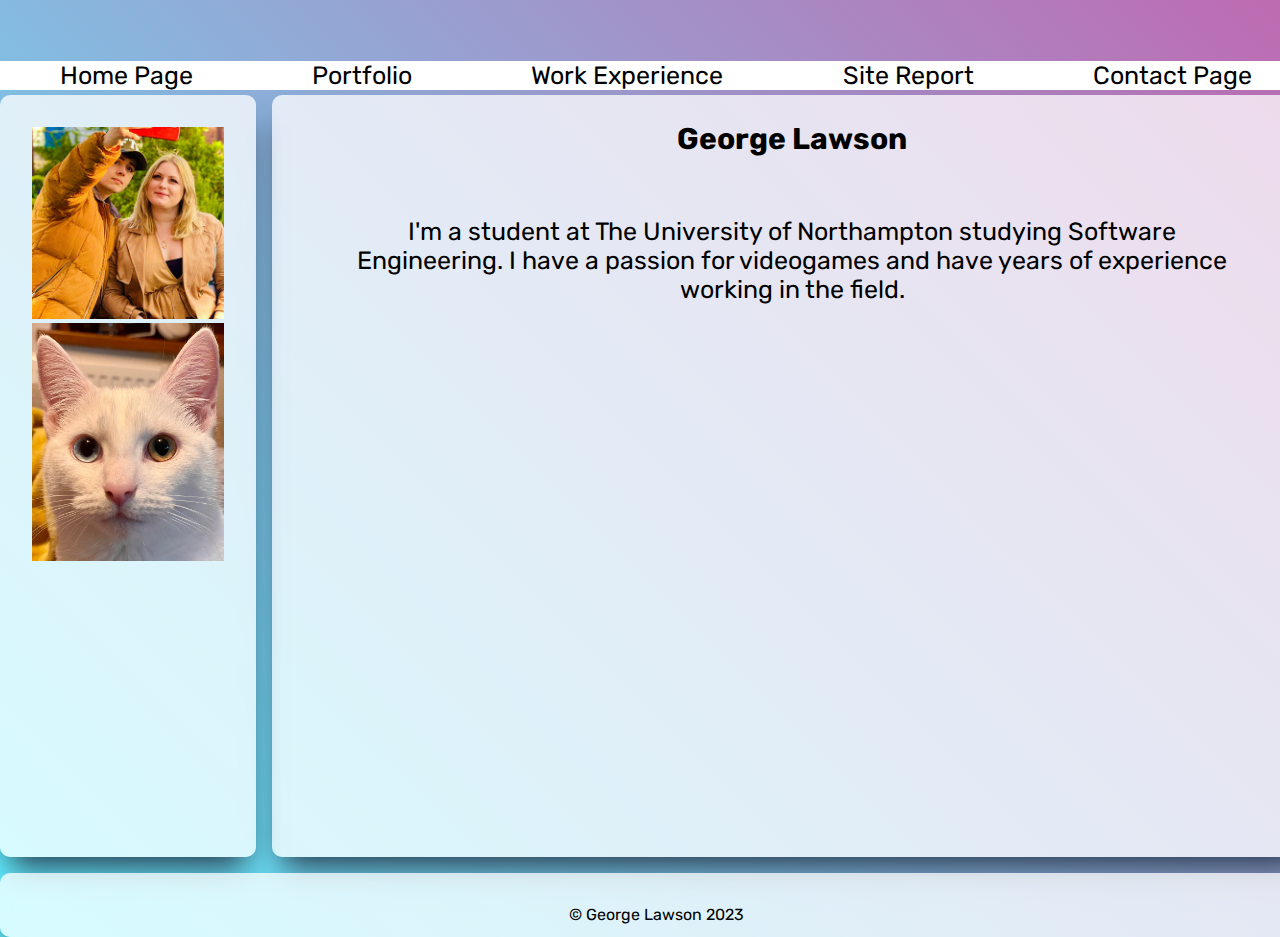
<file: index.html>
<!DOCTYPE html>
<html lang="en">

<!-- Style sheets referenced in the head -->
<head>
    <meta charset="UTF-8">
    <meta http-equiv="X-UA-Compatible" content="IE=edge">
    <meta name="viewport" content="width=device-width, initial-scale=1.0">
    <title>Home Page</title>
    <link rel="stylesheet" href="style.css">
    <link rel="stylesheet" href="style.css" media="screen">
    <link rel="stylesheet" href="mobile.css" media="screen and (max-width: 800px)">
    <link rel="stylesheet" href="desktop.css" media="screen and (min-width: 800px)">
</head>

<body id="clicked">

    <header>
<!-- Adding the navigation class to the home page (hamburger) -->
        <a class="on showNavFlip" href="#clicked"></a>
        <a class="off showNav" href="#"></a>

    </header>
<!-- navigation bar  -->
    <nav>
        <ul>
            <li class="menutitle">Home Page
                <ul>
                    <li><a href="index.html">Home</a></li>
                </ul>
            </li>
            <li class="menutitle">Portfolio
                <ul>
                    <li><a href="portfolio.html">My Work</a></li>
                </ul>
            </li>
            <li class="menutitle">Work Experience
                <ul>
                    <li><a href="workexperience.html">Quality Assurance</a></li>
                </ul>
            </li>
            <li class="menutitle">Site Report
                <ul>
                    <li><a href="sitereport.html">Report</a></li>
                </ul>
            </li>
            <li class="menutitle">Contact Page
                <ul>
                    <li><a href="contact.html">Contact Me</a></li>
                </ul>
            </li>
        </ul>
    </nav>

<!--     main body of the home page with text  -->
    <main>
        <h1>George Lawson</h1>
        <P>I'm a student at The University of Northampton studying Software Engineering. I have a passion for videogames
            and have years of experience working in the field.</P>
    </main>

<!--     Images set to aside on (referencing the grid)  -->
    <aside>
        <img class="imgresize" src="images/GeorgeLawson.jfif" alt="An image of George Lawson">
        <img class="imgresize" src="images/cat.jpg" alt="An image of Godric the cat">
    </aside>

<!-- footer shown at the bottom of the page -->
    <footer>
        &copy; George Lawson 2023
    </footer>

</body>

</html>
</file>
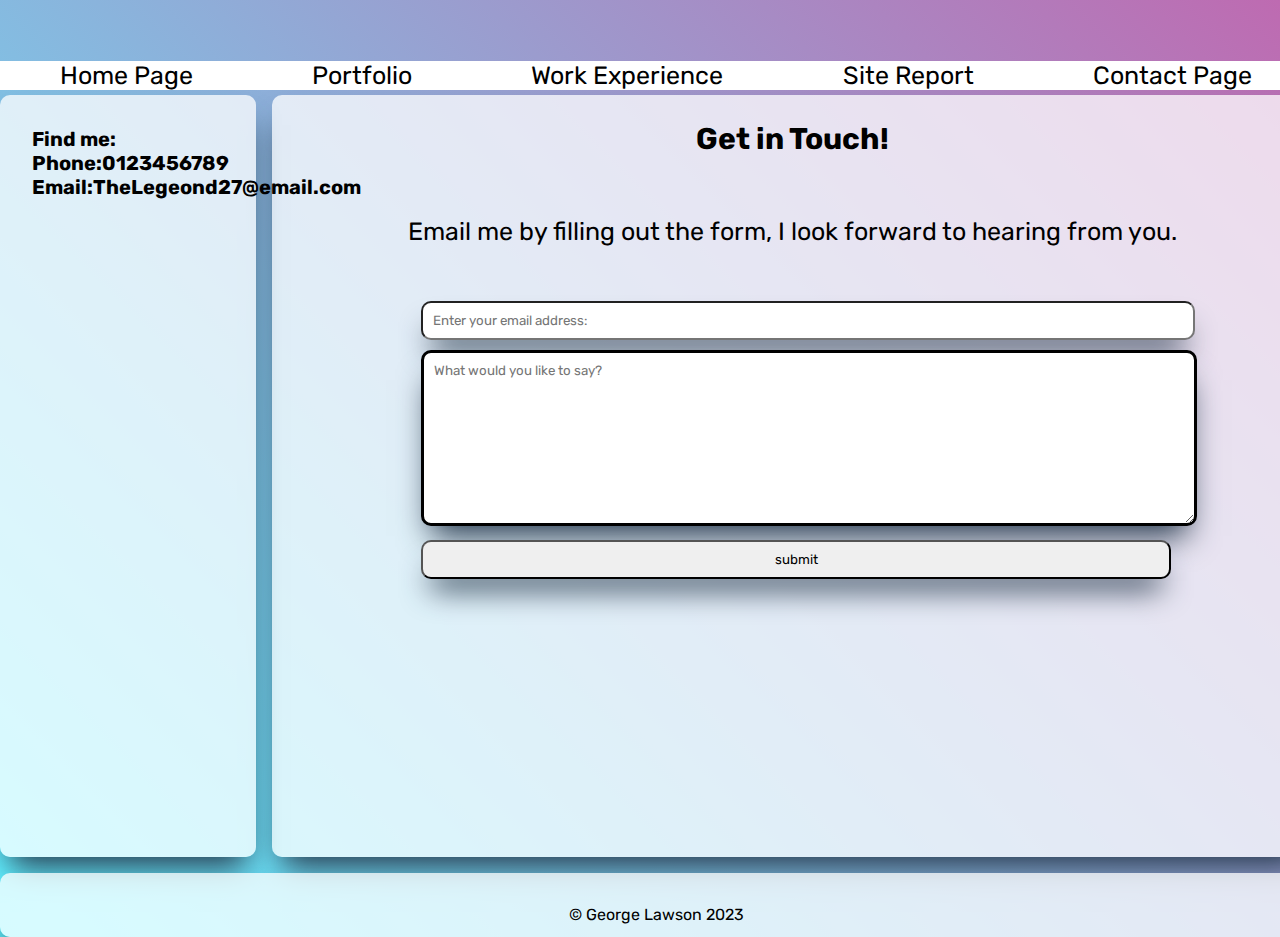
<file: contact.html>
<!DOCTYPE html>
<html lang="en">

<head>
    <meta charset="UTF-8">
    <meta http-equiv="X-UA-Compatible" content="IE=edge">
    <meta name="viewport" content="width=device-width, initial-scale=1.0">
    <title>Contact</title>
    <link rel="stylesheet" href="style.css">
    <link rel="stylesheet" href="style.css" media="screen">
    <link rel="stylesheet" href="mobile.css" media="screen and (max-width: 800px)">
    <link rel="stylesheet" href="desktop.css" media="screen and (min-width: 800px)">
</head>

<body id="clicked">

    <header>

        <!-- Adding the navigation class to the contact page (hamburger) -->
        <a class="on showNavFlip" href="#clicked"></a>
        <a class="off showNav" href="#"></a>

    </header>

    <!-- navigation bar  -->
    <nav>
        <ul>
            <li class="menutitle">Home Page
                <ul>
                    <li><a href="index.html">Home</a></li>
                </ul>
            </li>
            <li class="menutitle">Portfolio
                <ul>
                    <li><a href="portfolio.html">My Work</a></li>
                </ul>
            </li>
            <li class="menutitle">Work Experience
                <ul>
                    <li><a href="workexperience.html">Quality Assurance</a></li>
                </ul>
            </li>
            <li class="menutitle">Site Report
                <ul>
                    <li><a href="sitereport.html">Report</a></li>
                </ul>
            </li>
            <li class="menutitle">Contact Page
                <ul>
                    <li><a href="contact.html">Contact Me</a></li>
                </ul>
            </li>
        </ul>
    </nav>

    <!--     Text on main body -->
    <main>
        <h1>Get in Touch!</h1>
        <p>Email me by filling out the form, I look forward to hearing from you.</p>

        <!--         Contact form sending user to email app addressed to my email. All fields are required and have placeholder text. -->

        <form action="mailto:george27lawson@gmail.com?subjectContact" method="get">

            <input type="text" name="subject" id="subject" placeholder="Enter your email address: " required>

            <textarea name="body" cols="30" rows="10" placeholder="What would you like to say? " required></textarea>

            <input type="submit" class="submitbutton" value="submit">
        </form>
    </main>

    <!--     Aside text -->
    <aside>
        <h2>Find me:</h2>
        <h2>Phone:0123456789 Email:TheLegeond27@email.com</h2>
    </aside>

    <!--     Footer text -->
    <footer>
        &copy; George Lawson 2023
    </footer>

</body>
</file>
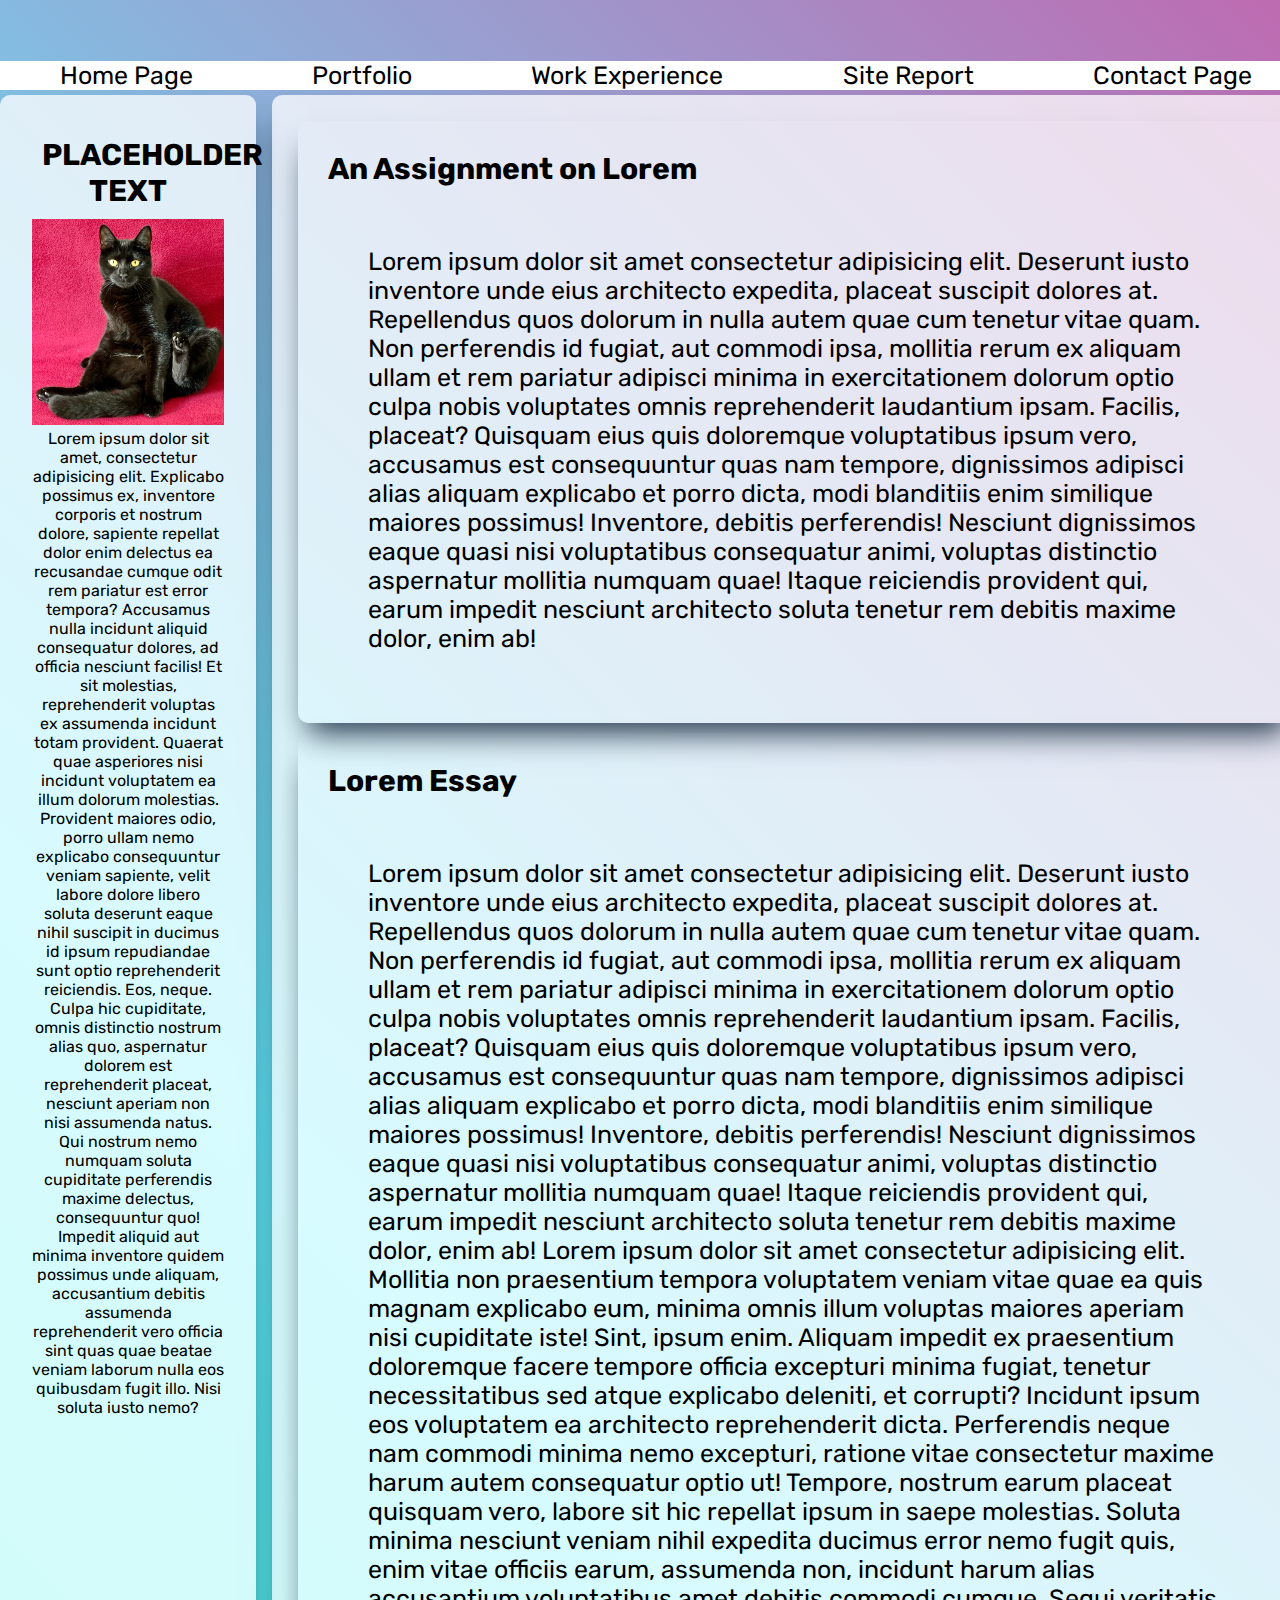
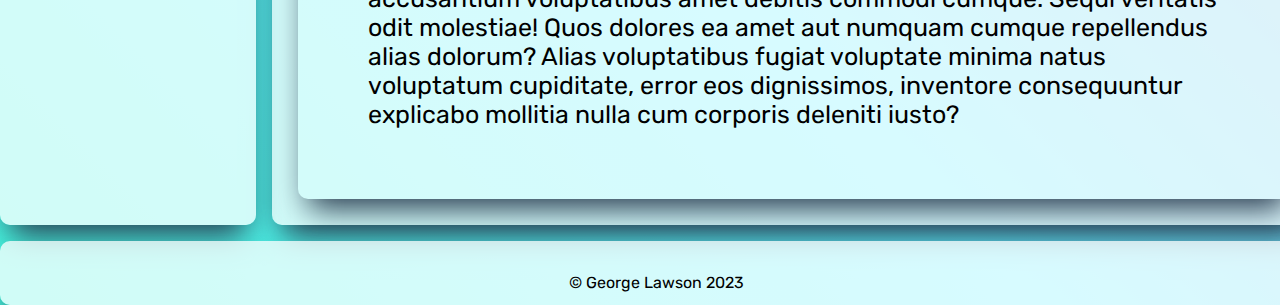
<file: portfolio.html>
<!DOCTYPE html>
<html lang="en">

<head>
    <meta charset="UTF-8">
    <meta http-equiv="X-UA-Compatible" content="IE=edge">
    <meta name="viewport" content="width=device-width, initial-scale=1.0">
    <title>Portfolio</title>
    <link rel="stylesheet" href="style.css">
    <link rel="stylesheet" href="style.css" media="screen">
    <link rel="stylesheet" href="mobile.css" media="screen and (max-width: 800px)">
    <link rel="stylesheet" href="desktop.css" media="screen and (min-width: 800px)">
</head>

<body id="clicked">
<!-- Adding the navigation class to the home page (hamburger) -->
    <header>

        <a class="on showNavFlip" href="#clicked"></a>
        <a class="off showNav" href="#"></a>

    </header>
<!-- navigation bar options -->
    <nav>
        <ul>
            <li class="menutitle">Home Page
                <ul>
                    <li><a href="index.html">Home</a></li>
                </ul>
            </li>
            <li class="menutitle">Portfolio
                <ul>
                    <li><a href="portfolio.html">My Work</a></li>
                </ul>
            </li>
            <li class="menutitle">Work Experience
                <ul>
                    <li><a href="workexperience.html">Quality Assurance</a></li>
                </ul>
            </li>
            <li class="menutitle">Site Report
                <ul>
                    <li><a href="sitereport.html">Report</a></li>
                </ul>
            </li>
            <li class="menutitle">Contact Page
                <ul>
                    <li><a href="contact.html">Contact Me</a></li>
                </ul>
            </li>
        </ul>
    </nav>

 <!--    adding text into a display box class referencing style css -->
    <main>
        <div class="displaybox">
            <h1> An Assignment on Lorem</h1>
            <p>Lorem ipsum dolor sit amet consectetur adipisicing elit. Deserunt iusto inventore unde eius architecto
                expedita, placeat suscipit dolores at. Repellendus quos dolorum in nulla autem quae cum tenetur vitae
                quam.
                Non perferendis id fugiat, aut commodi ipsa, mollitia rerum ex aliquam ullam et rem pariatur adipisci
                minima in exercitationem dolorum optio culpa nobis voluptates omnis reprehenderit laudantium ipsam.
                Facilis, placeat?
                Quisquam eius quis doloremque voluptatibus ipsum vero, accusamus est consequuntur quas nam tempore,
                dignissimos adipisci alias aliquam explicabo et porro dicta, modi blanditiis enim similique maiores
                possimus! Inventore, debitis perferendis!
                Nesciunt dignissimos eaque quasi nisi voluptatibus consequatur animi, voluptas distinctio aspernatur
                mollitia numquam quae! Itaque reiciendis provident qui, earum impedit nesciunt architecto soluta tenetur
                rem debitis maxime dolor, enim ab!
            </p>
        </div>
        <div class="displaybox">
            <h1>Lorem Essay</h1>
            <p>Lorem ipsum dolor sit amet consectetur adipisicing elit. Deserunt iusto inventore unde eius architecto
                expedita, placeat suscipit dolores at. Repellendus quos dolorum in nulla autem quae cum tenetur vitae
                quam.
                Non perferendis id fugiat, aut commodi ipsa, mollitia rerum ex aliquam ullam et rem pariatur adipisci
                minima in exercitationem dolorum optio culpa nobis voluptates omnis reprehenderit laudantium ipsam.
                Facilis, placeat?
                Quisquam eius quis doloremque voluptatibus ipsum vero, accusamus est consequuntur quas nam tempore,
                dignissimos adipisci alias aliquam explicabo et porro dicta, modi blanditiis enim similique maiores
                possimus! Inventore, debitis perferendis!
                Nesciunt dignissimos eaque quasi nisi voluptatibus consequatur animi, voluptas distinctio aspernatur
                mollitia numquam quae! Itaque reiciendis provident qui, earum impedit nesciunt architecto soluta tenetur
                rem debitis maxime dolor, enim ab! Lorem ipsum dolor sit amet consectetur adipisicing elit. Mollitia non
                praesentium tempora voluptatem veniam vitae quae ea quis magnam explicabo eum, minima omnis illum
                voluptas maiores aperiam nisi cupiditate iste!
                Sint, ipsum enim. Aliquam impedit ex praesentium doloremque facere tempore officia excepturi minima
                fugiat, tenetur necessitatibus sed atque explicabo deleniti, et corrupti? Incidunt ipsum eos voluptatem
                ea architecto reprehenderit dicta.
                Perferendis neque nam commodi minima nemo excepturi, ratione vitae consectetur maxime harum autem
                consequatur optio ut! Tempore, nostrum earum placeat quisquam vero, labore sit hic repellat ipsum in
                saepe molestias.
                Soluta minima nesciunt veniam nihil expedita ducimus error nemo fugit quis, enim vitae officiis earum,
                assumenda non, incidunt harum alias accusantium voluptatibus amet debitis commodi cumque. Sequi
                veritatis odit molestiae!
                Quos dolores ea amet aut numquam cumque repellendus alias dolorum? Alias voluptatibus fugiat voluptate
                minima natus voluptatum cupiditate, error eos dignissimos, inventore consequuntur explicabo mollitia
                nulla cum corporis deleniti iusto?
            </p>
        </div>
    </main>

    <aside>
        <h1>PLACEHOLDER TEXT</h1>

        <img class="imgresize" src="images/kat.jpg" alt="an image of a cat">

        Lorem ipsum dolor sit amet, consectetur adipisicing elit. Explicabo possimus ex, inventore corporis et nostrum
        dolore, sapiente repellat dolor enim delectus ea recusandae cumque odit rem pariatur est error tempora?
        Accusamus nulla incidunt aliquid consequatur dolores, ad officia nesciunt facilis! Et sit molestias,
        reprehenderit voluptas ex assumenda incidunt totam provident. Quaerat quae asperiores nisi incidunt voluptatem
        ea illum dolorum molestias.
        Provident maiores odio, porro ullam nemo explicabo consequuntur veniam sapiente, velit labore dolore libero
        soluta deserunt eaque nihil suscipit in ducimus id ipsum repudiandae sunt optio reprehenderit reiciendis. Eos,
        neque.
        Culpa hic cupiditate, omnis distinctio nostrum alias quo, aspernatur dolorem est reprehenderit placeat, nesciunt
        aperiam non nisi assumenda natus. Qui nostrum nemo numquam soluta cupiditate perferendis maxime delectus,
        consequuntur quo!
        Impedit aliquid aut minima inventore quidem possimus unde aliquam, accusantium debitis assumenda reprehenderit
        vero officia sint quas quae beatae veniam laborum nulla eos quibusdam fugit illo. Nisi soluta iusto nemo?

    </aside>

    <footer>
        &copy; George Lawson 2023
    </footer>

</body>

</html>
</file>
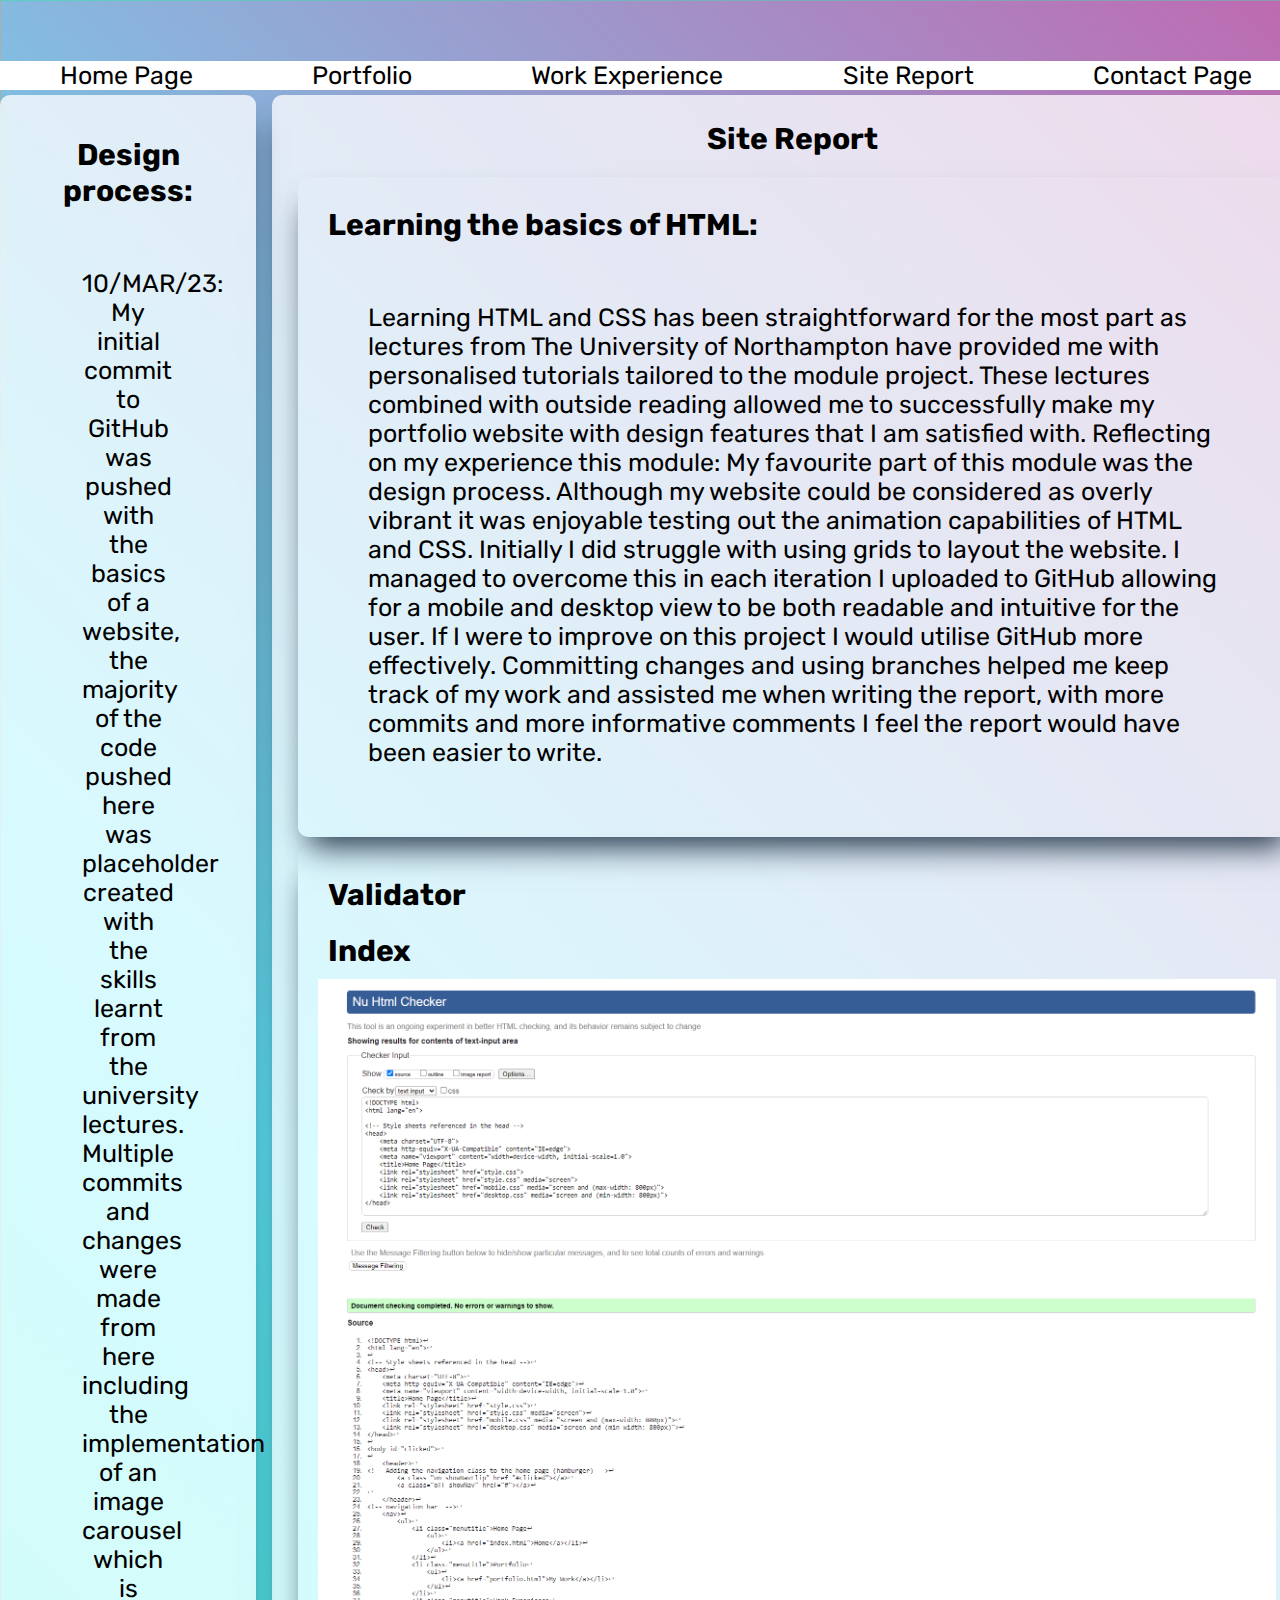
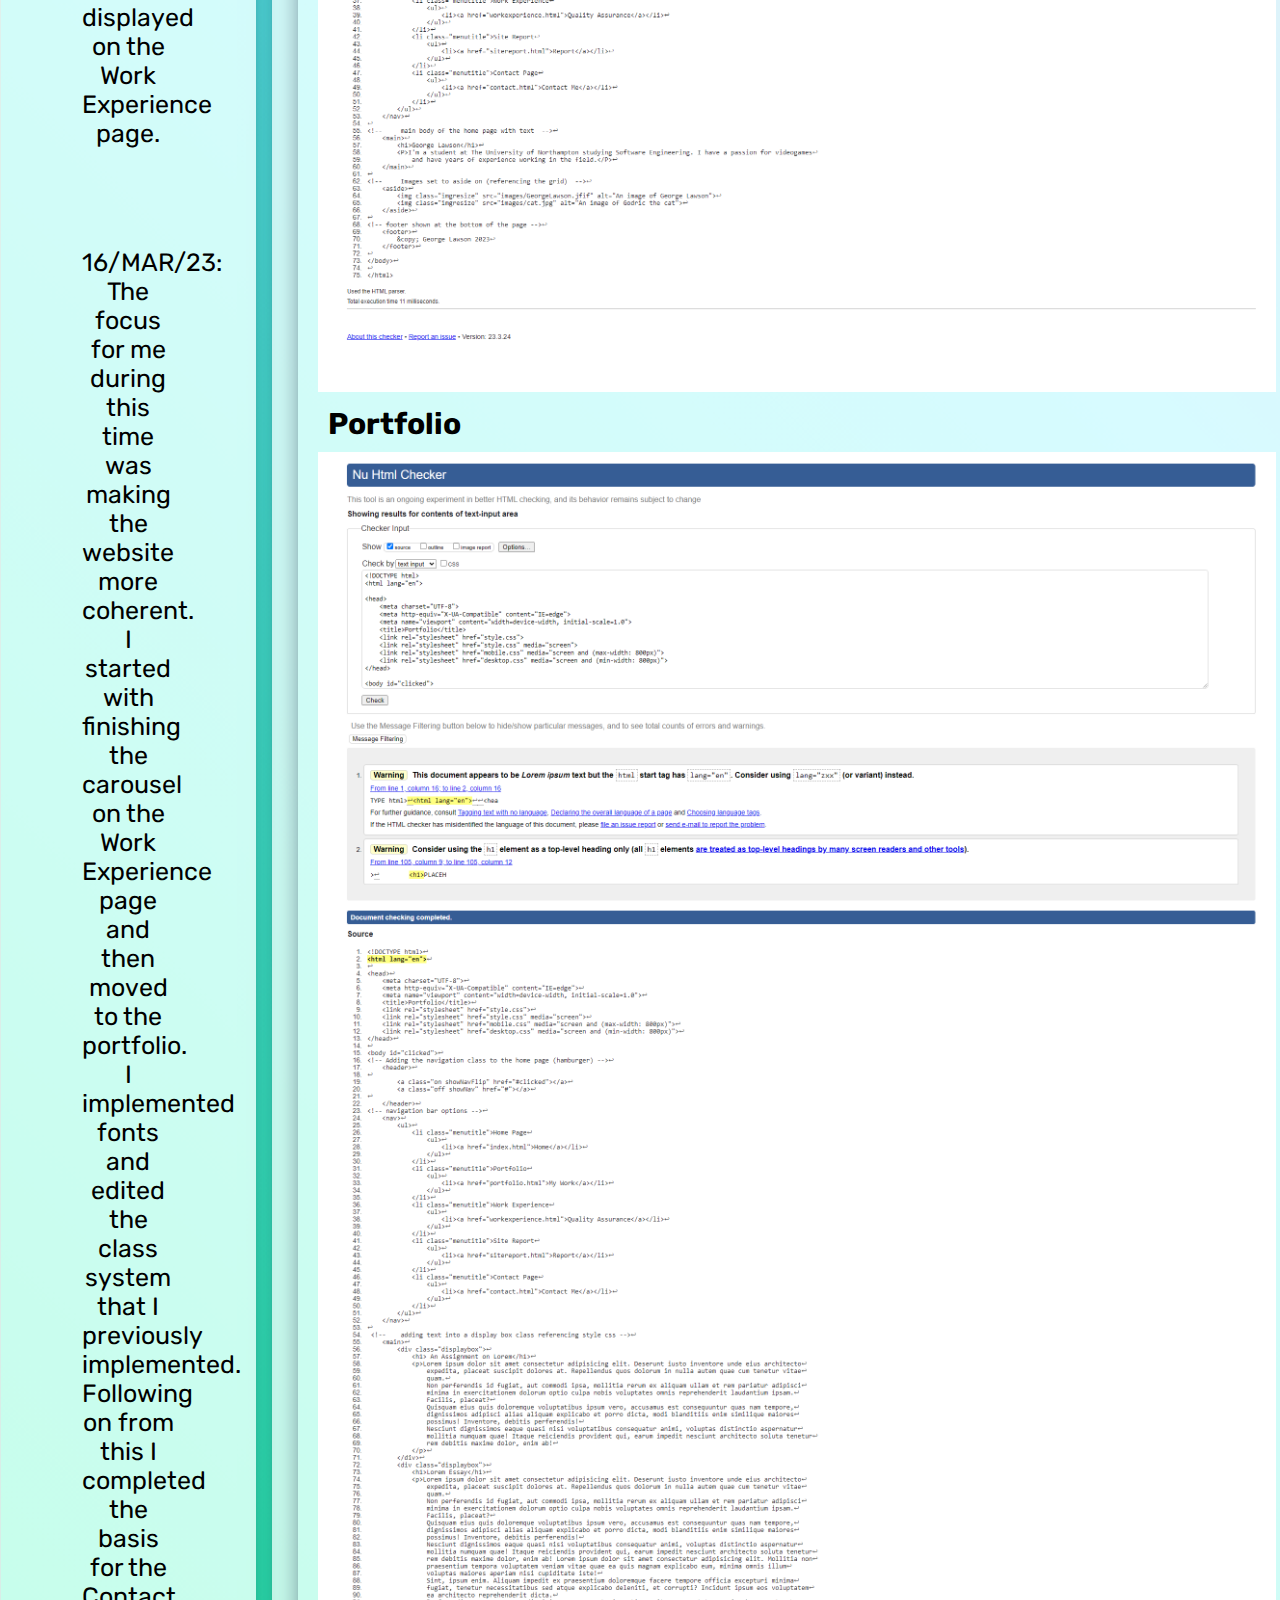
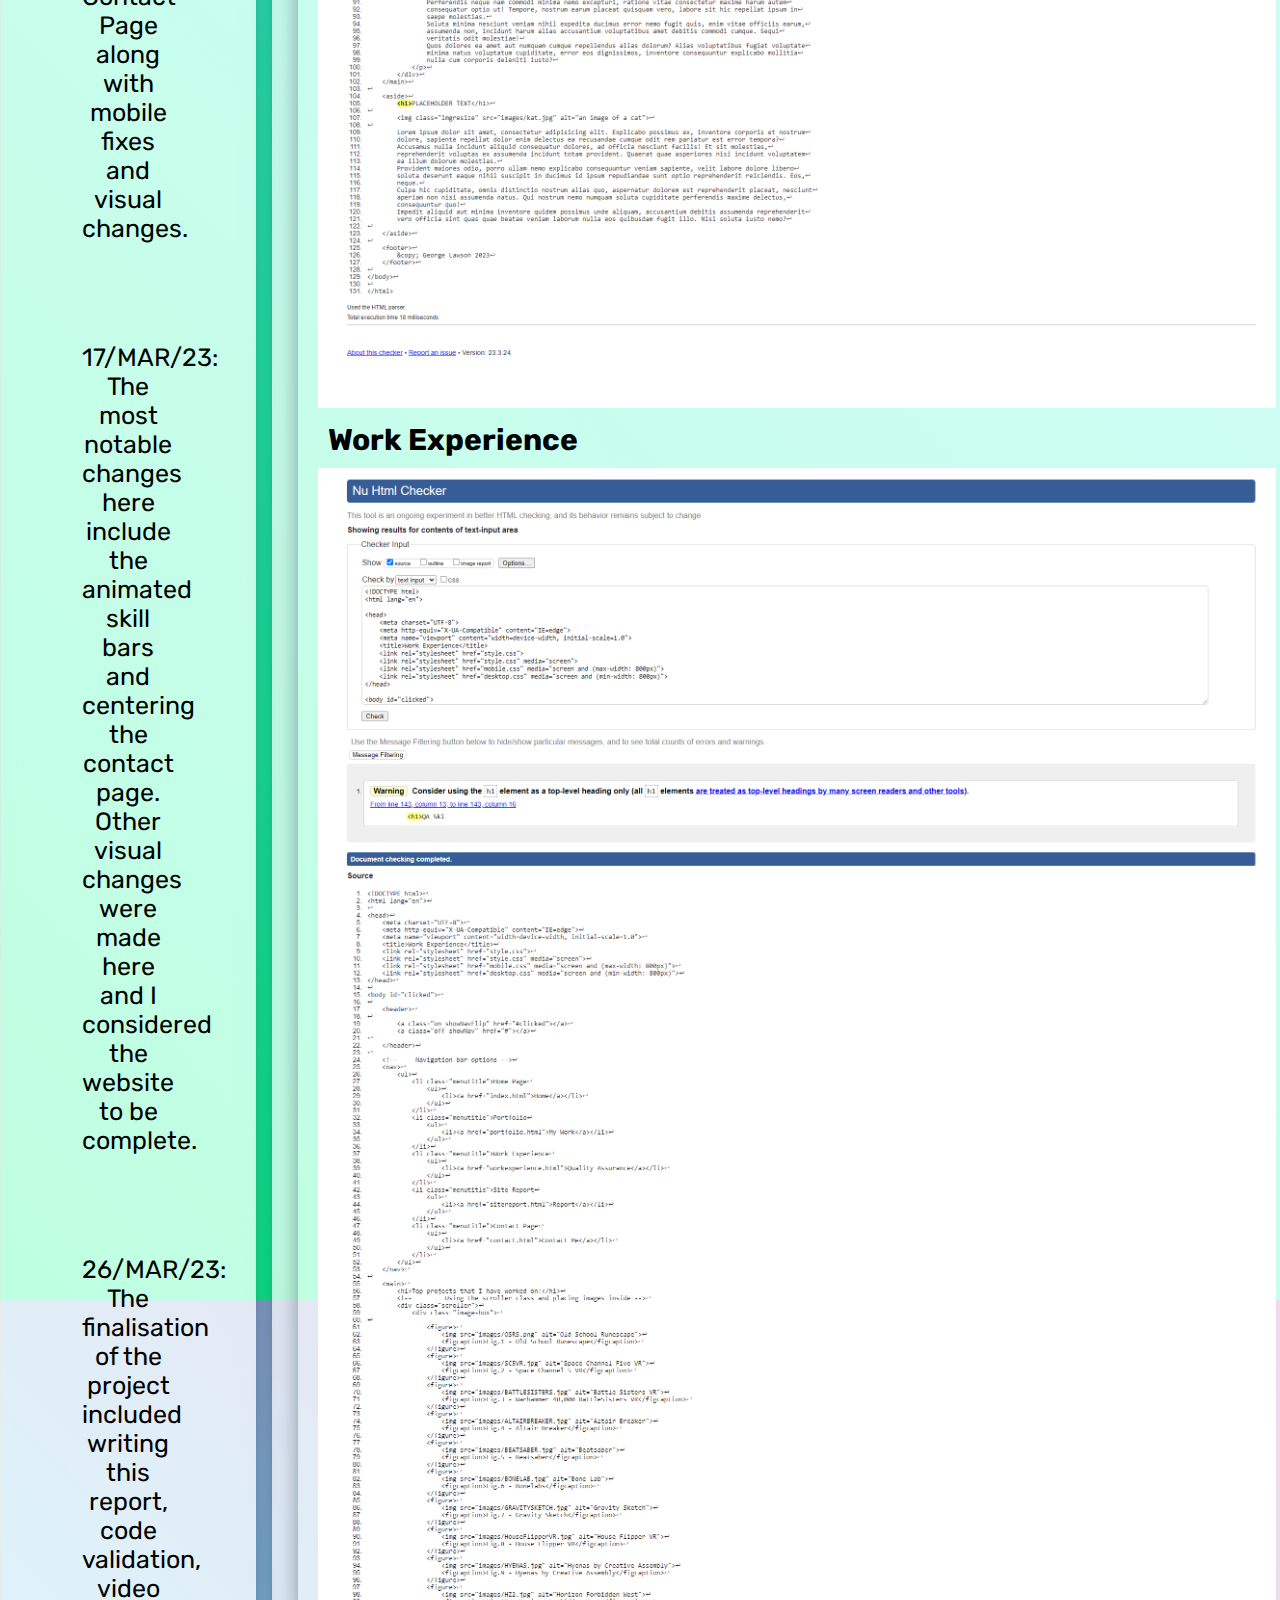
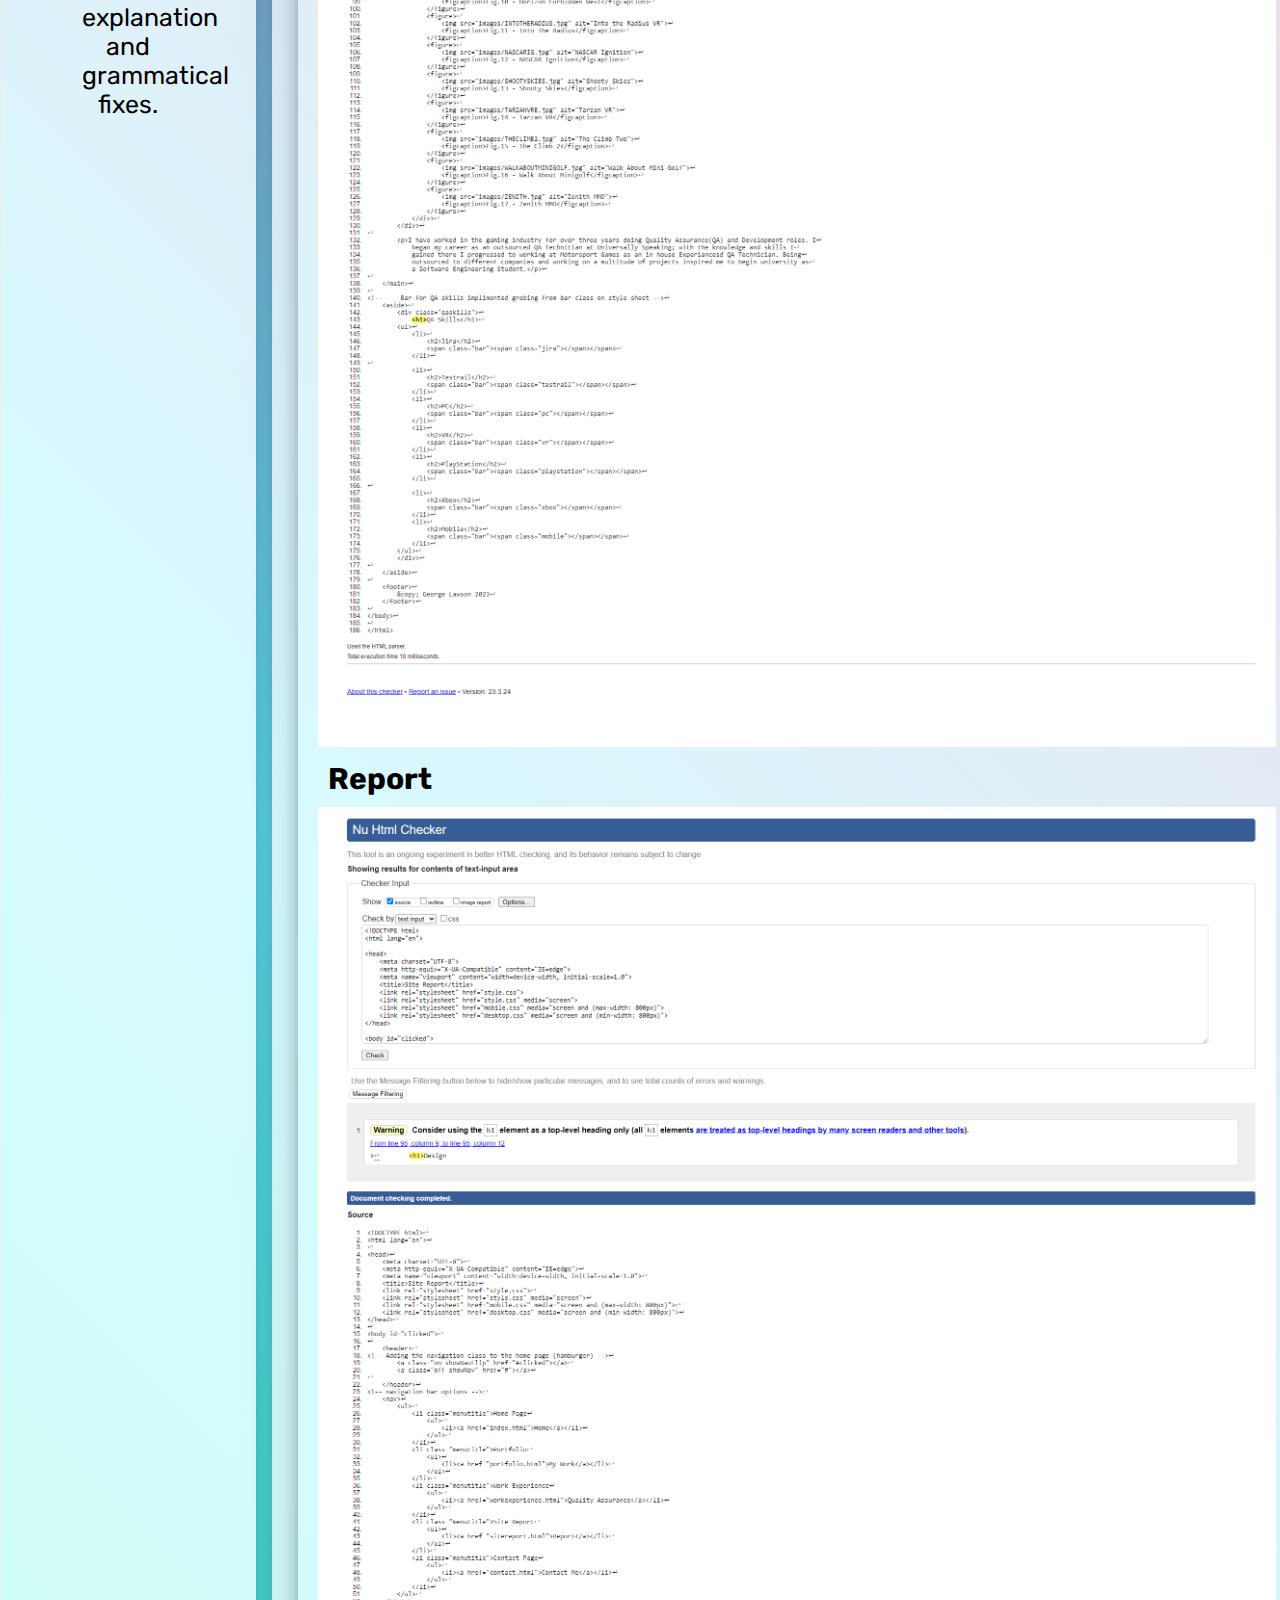
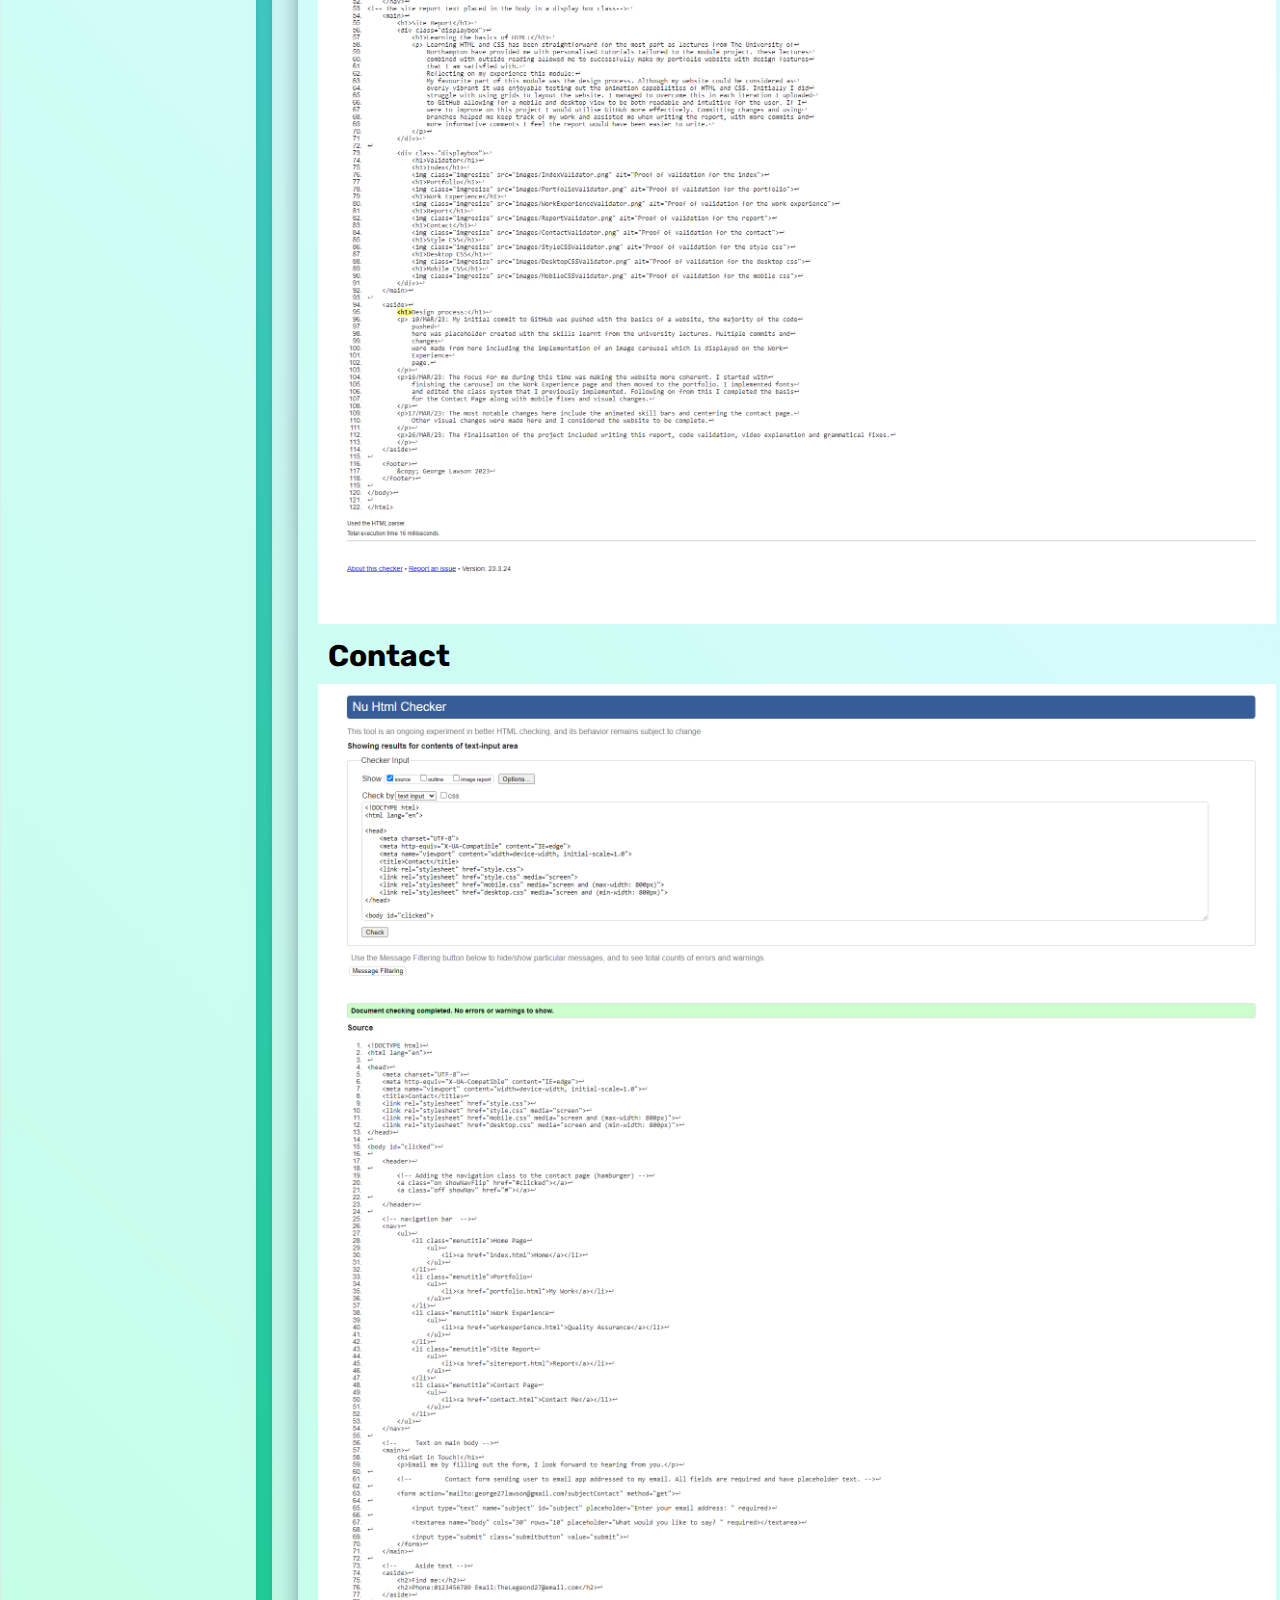
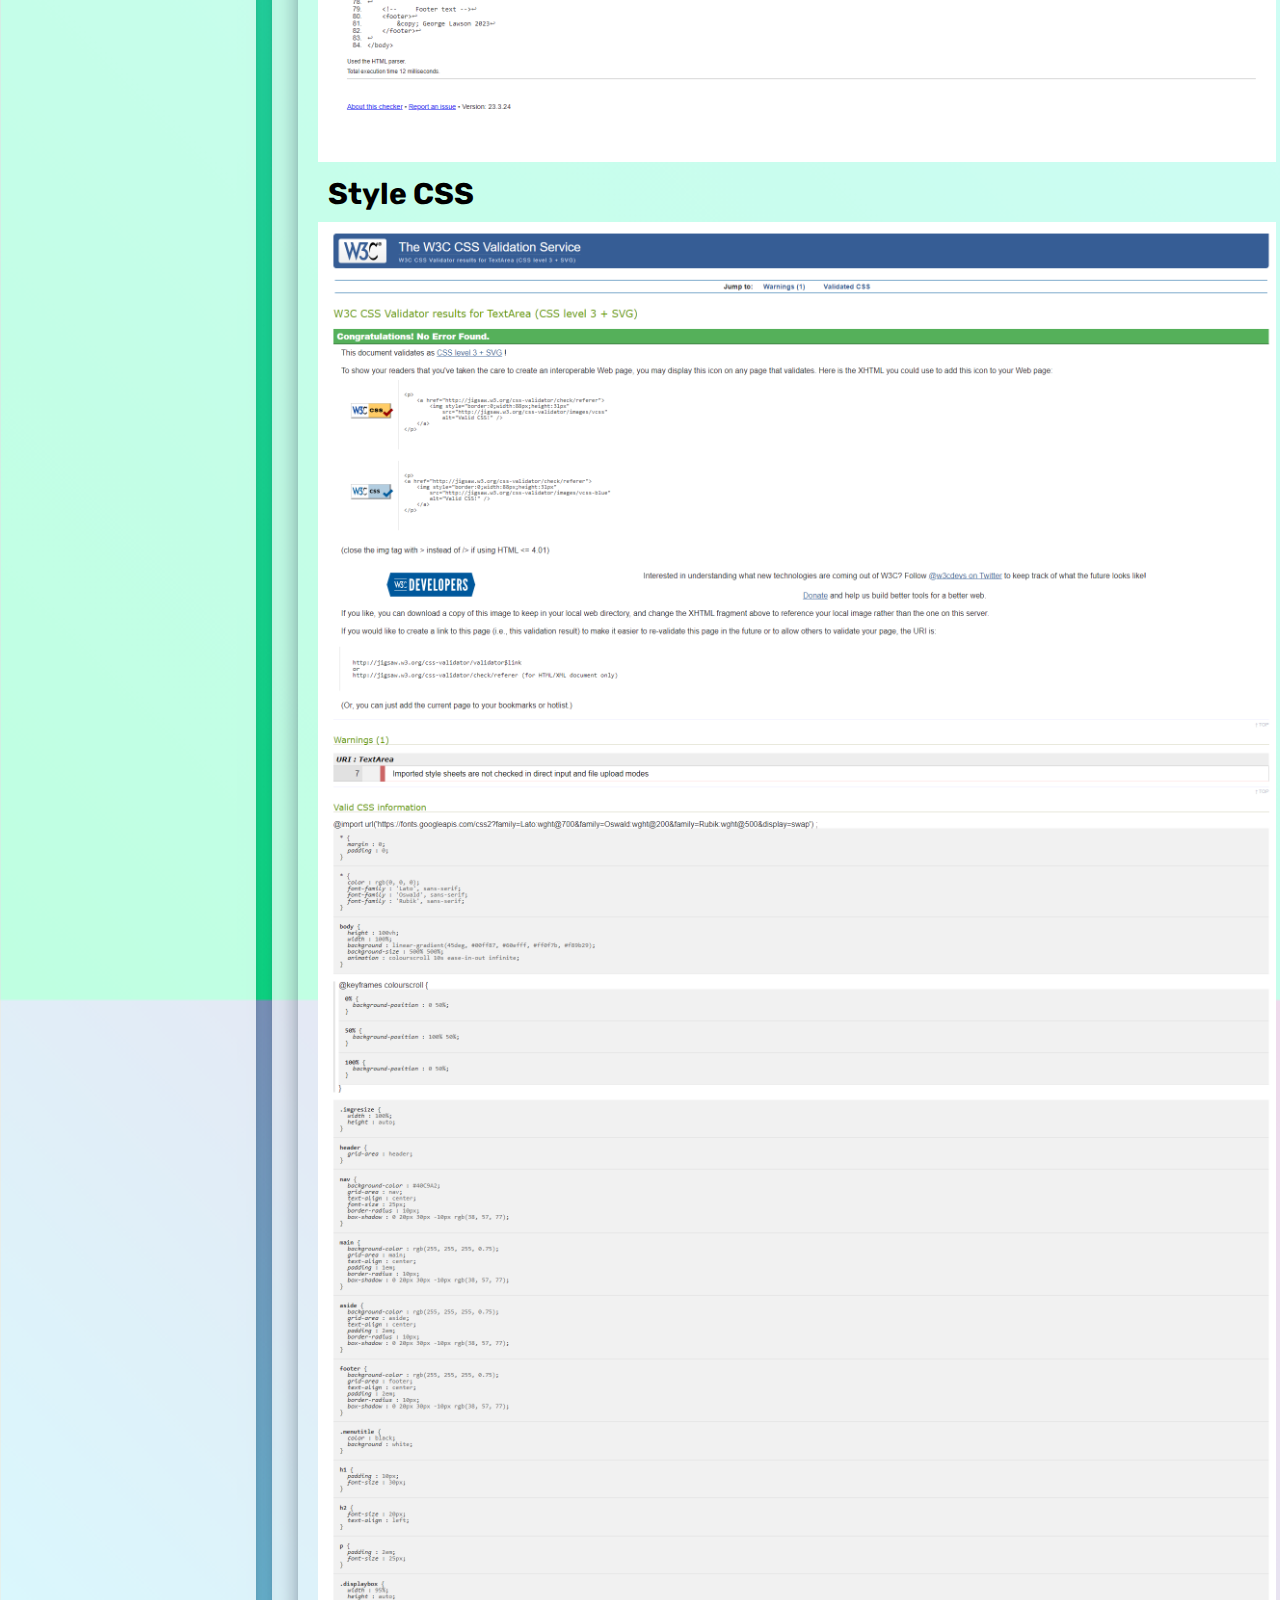
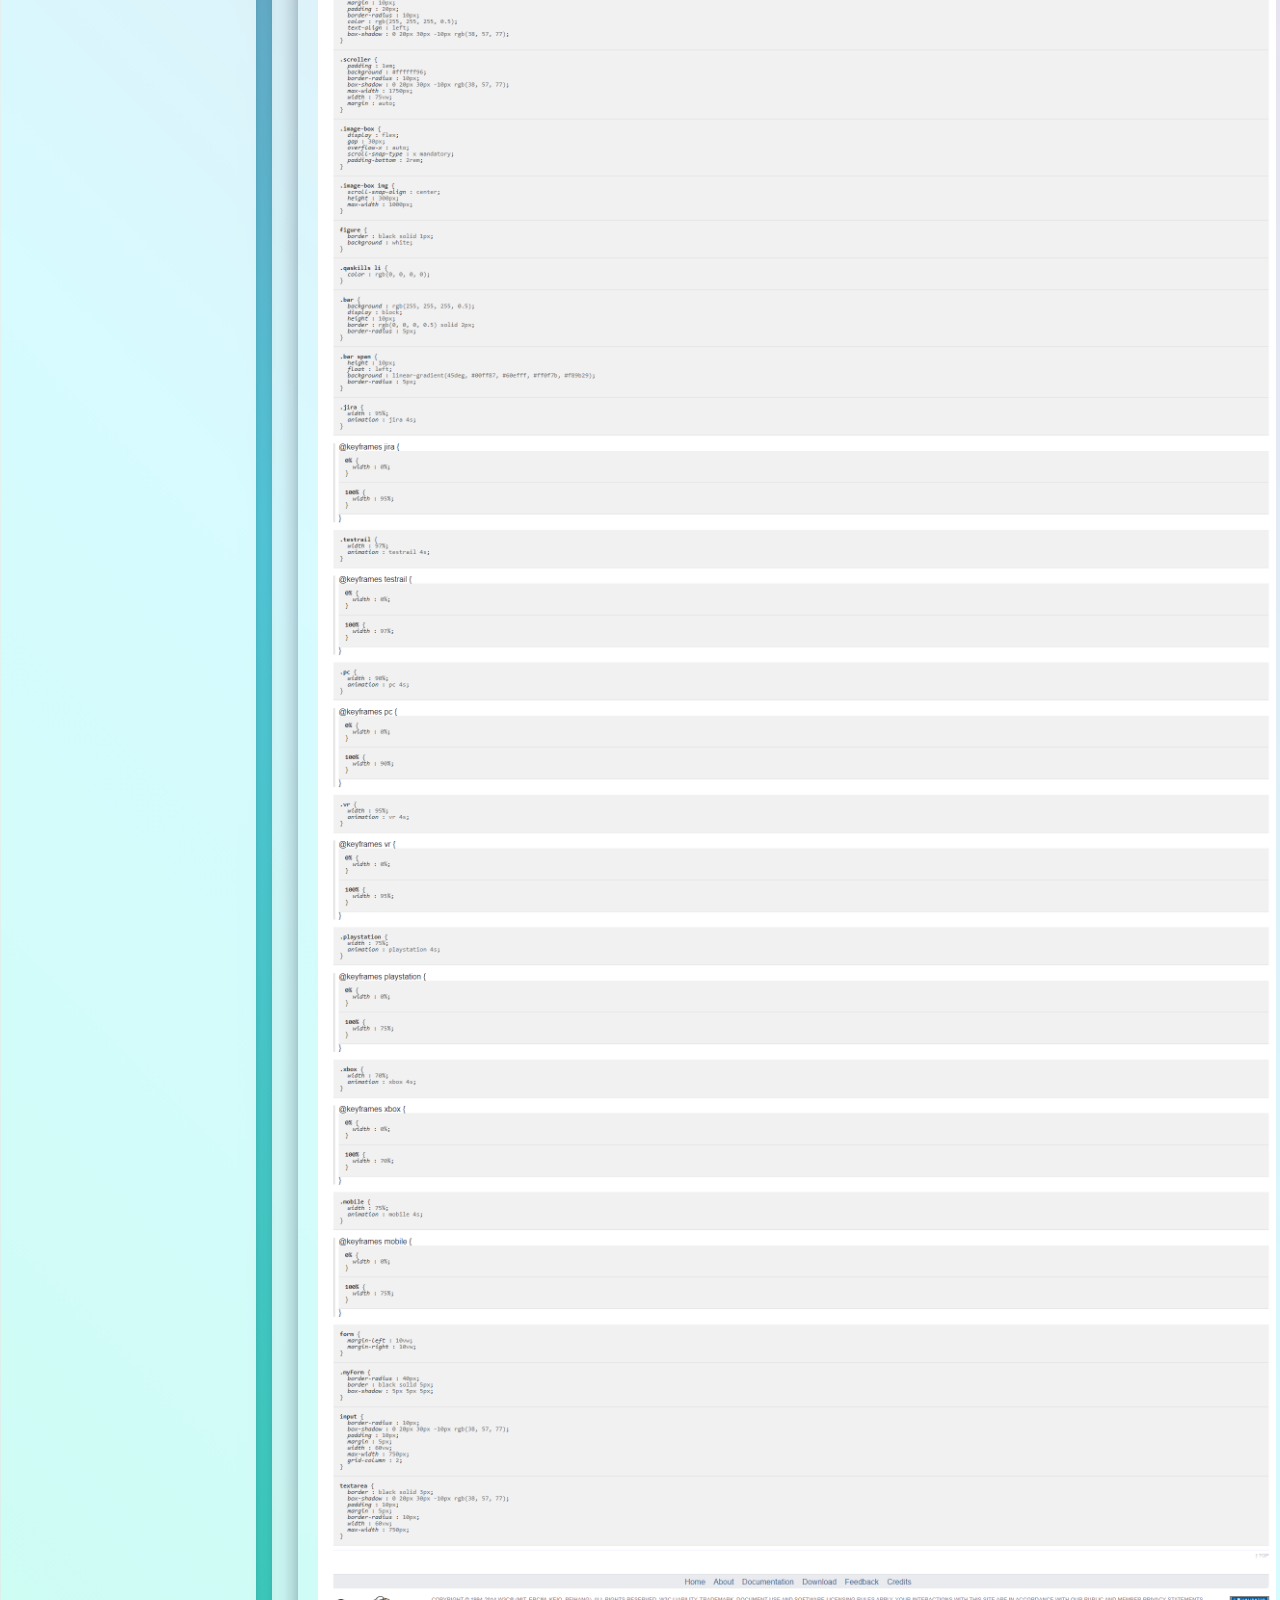
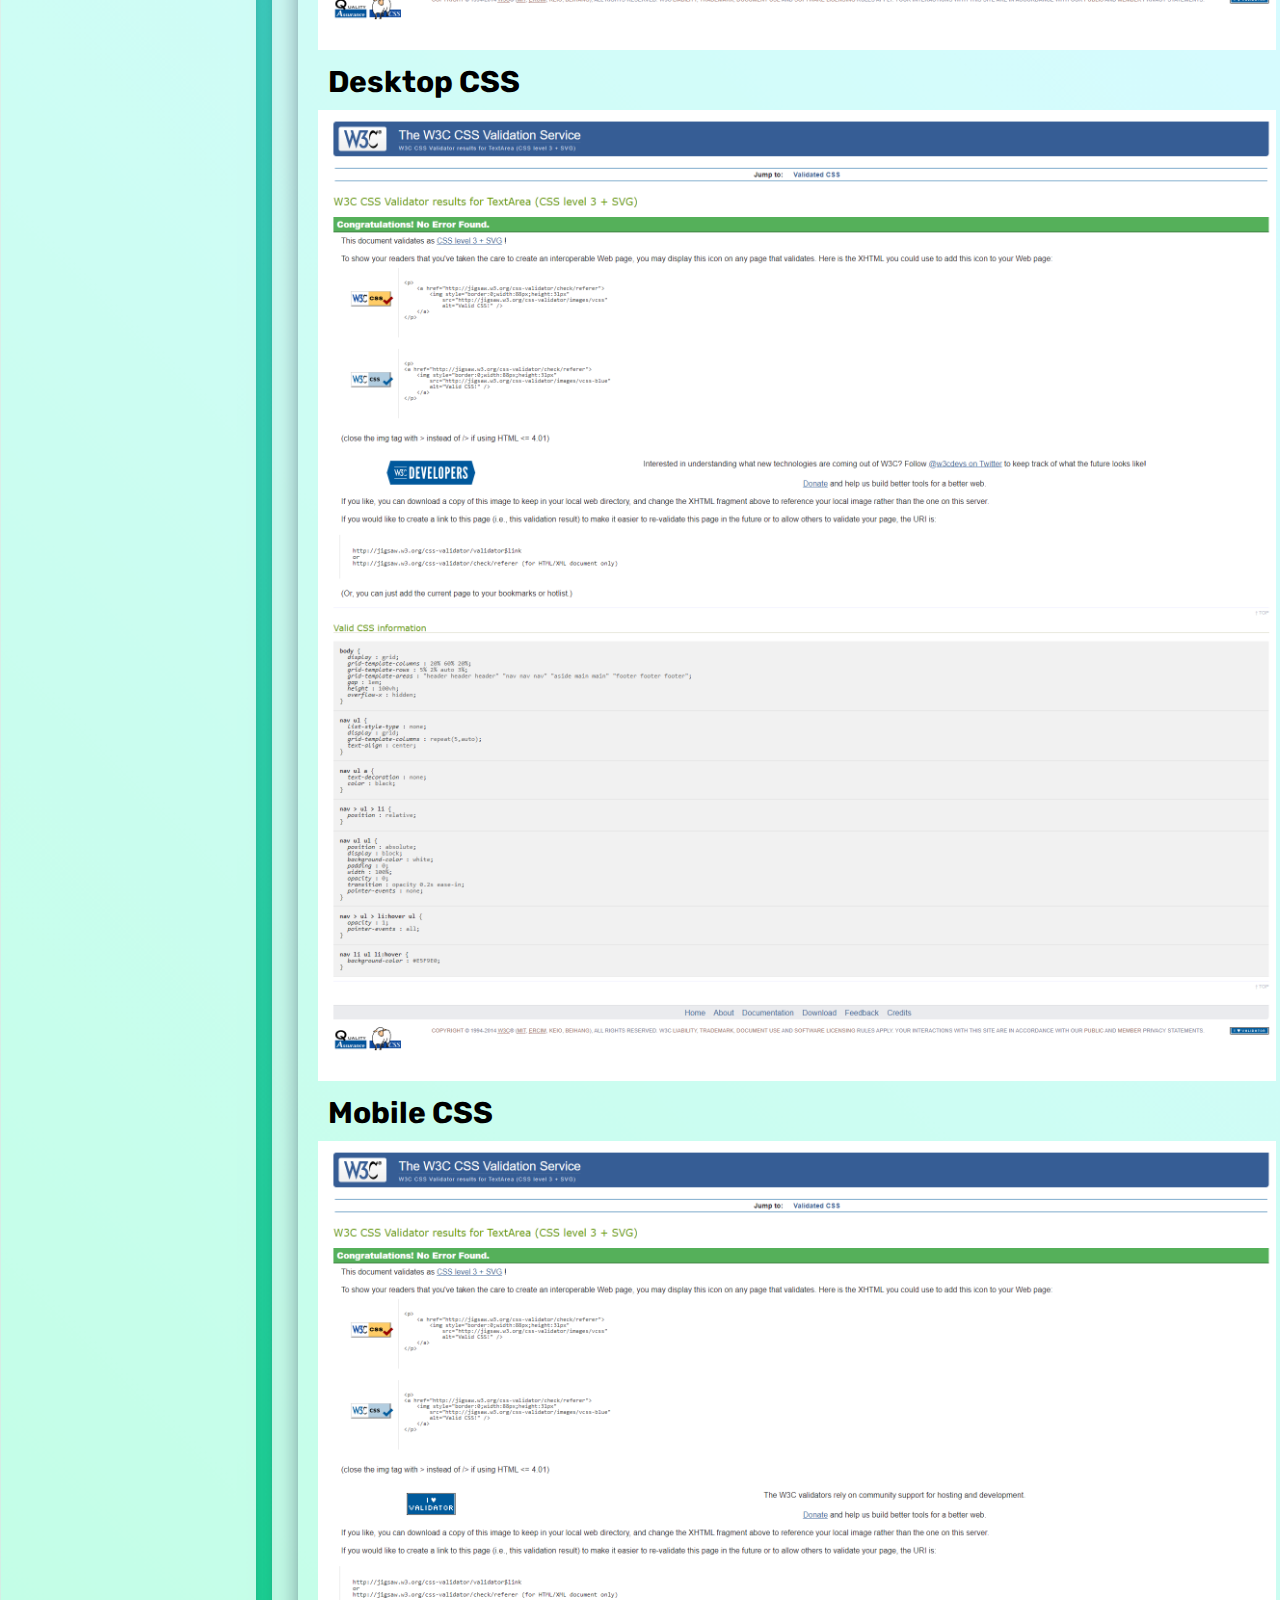
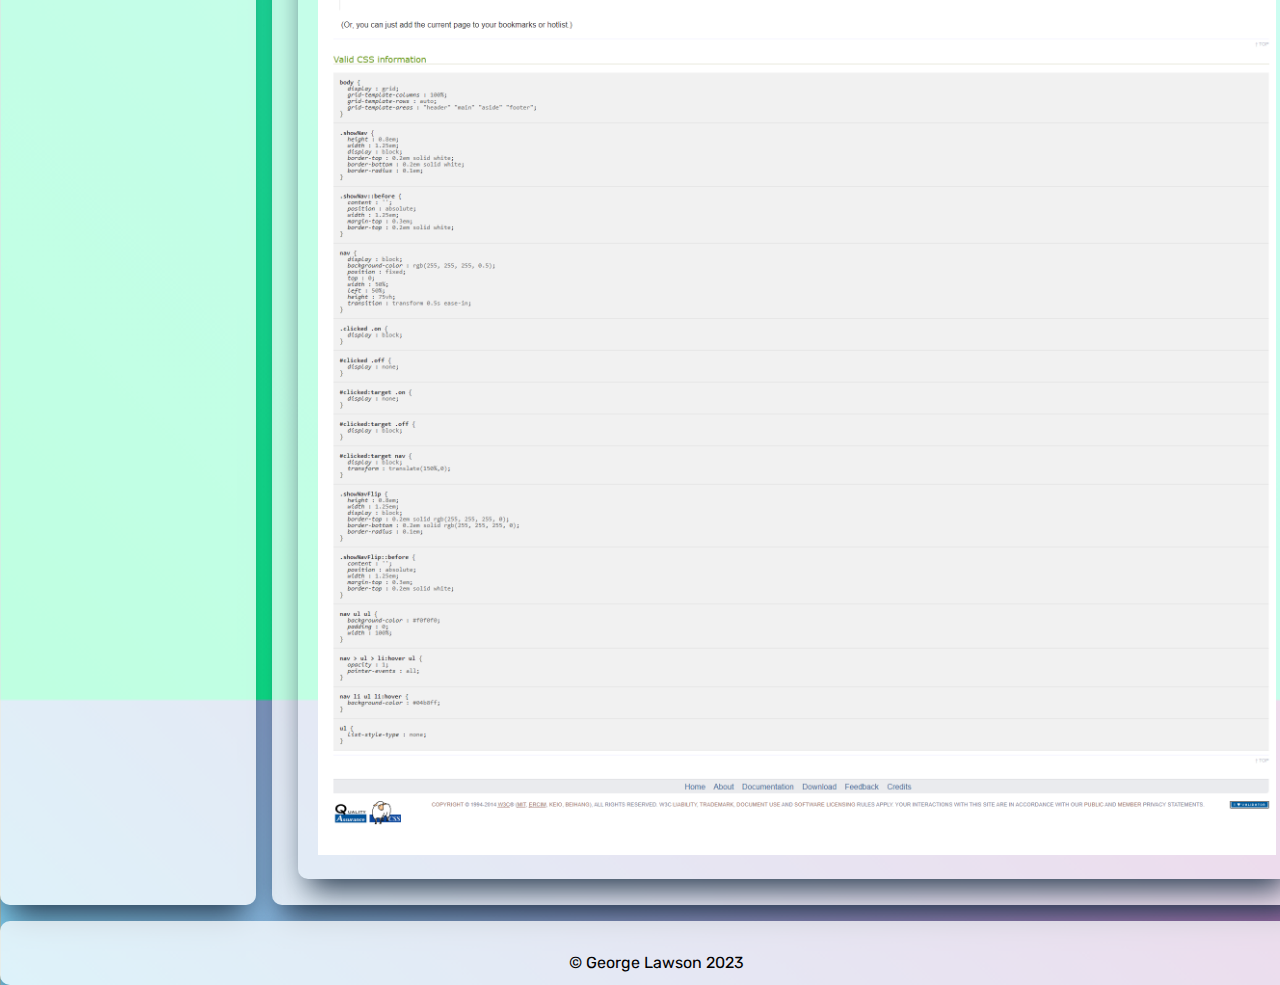
<file: sitereport.html>
<!DOCTYPE html>
<html lang="en">

<head>
    <meta charset="UTF-8">
    <meta http-equiv="X-UA-Compatible" content="IE=edge">
    <meta name="viewport" content="width=device-width, initial-scale=1.0">
    <title>Site Report</title>
    <link rel="stylesheet" href="style.css">
    <link rel="stylesheet" href="style.css" media="screen">
    <link rel="stylesheet" href="mobile.css" media="screen and (max-width: 800px)">
    <link rel="stylesheet" href="desktop.css" media="screen and (min-width: 800px)">
</head>

<body id="clicked">

    <header>
<!-- Adding the navigation class to the home page (hamburger) -->
        <a class="on showNavFlip" href="#clicked"></a>
        <a class="off showNav" href="#"></a>

    </header>
<!-- navigation bar options -->
    <nav>
        <ul>
            <li class="menutitle">Home Page
                <ul>
                    <li><a href="index.html">Home</a></li>
                </ul>
            </li>
            <li class="menutitle">Portfolio
                <ul>
                    <li><a href="portfolio.html">My Work</a></li>
                </ul>
            </li>
            <li class="menutitle">Work Experience
                <ul>
                    <li><a href="workexperience.html">Quality Assurance</a></li>
                </ul>
            </li>
            <li class="menutitle">Site Report
                <ul>
                    <li><a href="sitereport.html">Report</a></li>
                </ul>
            </li>
            <li class="menutitle">Contact Page
                <ul>
                    <li><a href="contact.html">Contact Me</a></li>
                </ul>
            </li>
        </ul>
    </nav>
<!-- The site report text placed in the body in a display box class-->
    <main>
        <h1>Site Report</h1>
        <div class="displaybox">
            <h1>Learning the basics of HTML:</h1>
            <p> Learning HTML and CSS has been straightforward for the most part as lectures from The University of
                Northampton have provided me with personalised tutorials tailored to the module project. These lectures
                combined with outside reading allowed me to successfully make my portfolio website with design features
                that I am satisfied with.
                Reflecting on my experience this module:
                My favourite part of this module was the design process. Although my website could be considered as
                overly vibrant it was enjoyable testing out the animation capabilities of HTML and CSS. Initially I did
                struggle with using grids to layout the website. I managed to overcome this in each iteration I uploaded
                to GitHub allowing for a mobile and desktop view to be both readable and intuitive for the user. If I
                were to improve on this project I would utilise GitHub more effectively. Committing changes and using
                branches helped me keep track of my work and assisted me when writing the report, with more commits and
                more informative comments I feel the report would have been easier to write.
            </p>
        </div>

        <div class="displaybox">
            <h1>Validator</h1>
            <h1>Index</h1>
            <img class="imgresize" src="images/IndexValidator.png" alt="Proof of validation for the index">
            <h1>Portfolio</h1>
            <img class="imgresize" src="images/PortfolioValidator.png" alt="Proof of validation for the portfolio">
            <h1>Work Experience</h1>
            <img class="imgresize" src="images/WorkExperienceValidator.png" alt="Proof of validation for the work experience">
            <h1>Report</h1>
            <img class="imgresize" src="images/ReportValidator.png" alt="Proof of validation for the report">
            <h1>Contact</h1>
            <img class="imgresize" src="images/ContactValidator.png" alt="Proof of validation for the contact">
            <h1>Style CSS</h1>
            <img class="imgresize" src="images/StyleCSSValidator.png" alt="Proof of validation for the style css">
            <h1>Desktop CSS</h1>
            <img class="imgresize" src="images/DesktopCSSValidator.png" alt="Proof of validation for the desktop css">
            <h1>Mobile CSS</h1>
            <img class="imgresize" src="images/MobileCSSValidator.png" alt="Proof of validation for the mobile css">
        </div>
    </main>

    <aside>
        <h1>Design process:</h1>
        <p> 10/MAR/23: My initial commit to GitHub was pushed with the basics of a website, the majority of the code
            pushed
            here was placeholder created with the skills learnt from the university lectures. Multiple commits and
            changes
            were made from here including the implementation of an image carousel which is displayed on the Work
            Experience
            page.
        </p>
        <p>16/MAR/23: The focus for me during this time was making the website more coherent. I started with
            finishing the carousel on the Work Experience page and then moved to the portfolio. I implemented fonts
            and edited the class system that I previously implemented. Following on from this I completed the basis
            for the Contact Page along with mobile fixes and visual changes.
        </p>
        <p>17/MAR/23: The most notable changes here include the animated skill bars and centering the contact page.
            Other visual changes were made here and I considered the website to be complete.
        </p>
        <p>26/MAR/23: The finalisation of the project included writing this report, code validation, video explanation and grammatical fixes.
        </p>
    </aside>

    <footer>
        &copy; George Lawson 2023
    </footer>

</body>

</html>
</file>
<file: style.css>
/*
Style.css
Shift Alt + A
*/

/* Importing front from google fonts */
@import url('https://fonts.googleapis.com/css2?family=Lato:wght@700&family=Oswald:wght@200&family=Rubik:wght@500&display=swap');

/* Padding and margin set globaly to 0,0*/
* {
    margin: 0;
    padding: 0;
}

/* Importing font family in line with imported font */
*{
    color: rgb(0, 0, 0);
    font-family: 'Lato', sans-serif;
    font-family: 'Oswald', sans-serif;
    font-family: 'Rubik', sans-serif;
}

/* Creation of an animated background. 500% of the screen size scrolling. */
body {
    height: 100vh;
    width: 100%;
    background: linear-gradient(45deg, #00ff87, #60efff, #ff0f7b, #f89b29);
    background-size: 500% 500%;
    animation: colourscroll 10s ease-in-out infinite;
}

/* Animation fof the background, scrolling gradient positions */
@keyframes colourscroll{
    0%{
        background-position: 0 50%;
    }
    50%{
        background-position: 100% 50%;
    }
    100%{
        background-position: 0 50%;
    }

}

/* Make the image resize with the window */
.imgresize {
    width: 100%;
    height: auto;
  }
  
/* Setting the style for each area of the grid */
header {
    grid-area: header;
}

nav {
    background-color: #40C9A2;
    grid-area: nav;
    text-align: center;
    font-size: 25px;
    border-radius: 10px;
    box-shadow: rgb(38, 57, 77) 0px 20px 30px -10px;
}

main {
    background-color: rgba(255, 255, 255, 0.75);
    grid-area: main;
    text-align: center;
    padding: 1em;
    border-radius: 10px;
    box-shadow: rgb(38, 57, 77) 0px 20px 30px -10px;
}

aside {
    background-color: rgba(255, 255, 255, 0.75);
    grid-area: aside;
    text-align: center;
    padding: 2em;
    border-radius: 10px;
    box-shadow: rgb(38, 57, 77) 0px 20px 30px -10px;
    
}

footer {
    background-color: rgba(255, 255, 255, 0.75);
    grid-area: footer;
    text-align: center;
    padding: 2em;
    border-radius: 10px;
    box-shadow: rgb(38, 57, 77) 0px 20px 30px -10px;
}

.menutitle{
    color: black;
    background: white;
}

/* setting text atributes */
h1 {
    padding: 10px;
    font-size: 30px;
}

h2 {
    font-size: 20px;
    text-align: left;
}

p {
    padding: 2em;
    font-size: 25px;
}

/* PORTFOLIO PORTFOLIO PORTFOLIO PORTFOLIO PORTFOLIO PORTFOLIO PORTFOLIO PORTFOLIO PORTFOLIO PORTFOLIO  */

/* Making a display box class, this appears on the prortfolio and report */
.displaybox{
    width: 95%;
    height: auto;
    margin: 10px;
    padding: 20px;
    border-radius: 10px;
    color: rgba(255, 255, 255, 0.5);
    text-align: left;
    box-shadow: rgb(38, 57, 77) 0px 20px 30px -10px;;
}

/* Work Experience Work Experience Work Experience Work Experience Work Experience Work Experience Work Experience Work Experience Work Experience Work Experience  */
/* Creating the scroller class */
.scroller {
    padding:1em;
    background: #ffffff96;
    border-radius: 10px;
    box-shadow: rgb(38, 57, 77) 0px 20px 30px -10px;
    max-width: 1750px;
    width: 75vw;
    margin: auto;
}

/* implimenting the image boxes, spacing of 40px and placing on the x axis */
.image-box {
    display: flex;
    gap: 30px;
    overflow-x: auto;
    scroll-snap-type: x mandatory;
    padding-bottom: 2rem;
}

/* Settiing image size and alignment in the scroller widget */
.image-box img {
    scroll-snap-align: center;
    height: 300px;
    max-width: 1000px;
}

figure {
    border: 1px black solid;
    background: white;
}

/* Setting the bullet points to be transparent */
.qaskills li {
    color: rgba(0, 0, 0, 0);
}

/* making the bar class (Transparent white bars displayed) */
.bar {
    background: rgba(255, 255, 255, 0.5);
    display: block;
    height: 10px;
    border: 2px solid rgba(0, 0, 0, 0.5);
    border-radius: 5px;
}

/* Making the bar fill up with a gradient ontop of the original bar */
.bar span{
    height: 10px;
    float: left;
    background: linear-gradient(45deg, #00ff87, #60efff, #ff0f7b, #f89b29);
    border-radius: 5px;
}

/* Making the class for each QA skill and setting the width being the amount the bar fills up. The duration is set to 4 seconds. */
.jira{
    width: 95%;
    animation: jira 4s;
}

/* using keyframes to animate the bars to the specified width */
@keyframes jira{
    0%{width: 0%;
    }
    100%{width: 95%;
    }
}

/* Making the class for each QA skill and setting the width being the amount the bar fills up. The duration is set to 4 seconds. */
.testrail{
    width: 97%;
    animation: testrail 4s;
}

/* using keyframes to animate the bars to the specified width */
@keyframes testrail{
    0%{width: 0%;
    }
    100%{width: 97%;
    }
}

/* Making the class for each QA skill and setting the width being the amount the bar fills up. The duration is set to 4 seconds. */
.pc{
    width: 90%;
    animation: pc 4s;
}

/* using keyframes to animate the bars to the specified width */
@keyframes pc{
    0%{width: 0%;
    }
    100%{width: 90%;
    }
}

/* Making the class for each QA skill and setting the width being the amount the bar fills up. The duration is set to 4 seconds. */
.vr{
    width: 95%;
    animation: vr 4s;
}

/* using keyframes to animate the bars to the specified width */
@keyframes vr{
    0%{width: 0%;
    }
    100%{width: 95%;
    }
}

/* Making the class for each QA skill and setting the width being the amount the bar fills up. The duration is set to 4 seconds. */
.playstation{
    width: 75%;
    animation: playstation 4s;
}

/* using keyframes to animate the bars to the specified width */
@keyframes playstation{
    0%{width: 0%;
    }
    100%{width: 75%;
    }
}

/* Making the class for each QA skill and setting the width being the amount the bar fills up. The duration is set to 4 seconds. */
.xbox{
    width: 70%;
    animation: xbox 4s;
}

/* using keyframes to animate the bars to the specified width */
@keyframes xbox{
    0%{width: 0%;
    }
    100%{width: 70%;
    }
}

/* Making the class for each QA skill and setting the width being the amount the bar fills up. The duration is set to 4 seconds. */
.mobile{
    width: 75%;
    animation: mobile 4s;
}

/* using keyframes to animate the bars to the specified width */
@keyframes mobile{
    0%{width: 0%;
    }
    100%{width: 75%;
    }
}

/* Contact Page Contact Page Contact Page Contact Page Contact Page Contact Page Contact Page Contact Page Contact Page Contact Page  */

/* Centre the form */
form
{
    margin-left: 10vw;
    margin-right:10vw;
}

/* Making the form style fit with the website theme */
.myForm{
    border-radius: 40px;
    border: 5px solid black;
    box-shadow: 5px 5px 5px;
}

input {
    border-radius: 10px;
    box-shadow: rgb(38, 57, 77) 0px 20px 30px -10px;
    padding: 10px;
    margin: 5px;
    width: 60vw;
    max-width: 750px;
    grid-column: 2;
}

textarea {
    border: 3px solid black;
    box-shadow: rgb(38, 57, 77) 0px 20px 30px -10px;
    padding: 10px;
    margin: 5px;
    border-radius: 10px;
    width: 60vw;
    max-width: 750px;
}
</file>
<file: mobile.css>
/* Mobile CSS style sheet */

/* Change the grid when on the mobile view to fit everything on the page */
body {
    display: grid;
    grid-template-columns: 100%;
    grid-template-rows: auto;
    grid-template-areas:
        "header"
        "main"
        "aside"
        "footer"
        ;
}

/* Creation of the hamburger navigation  */
.showNav {
    height: 0.8em;
    width: 1.25em;
    display: block;
    border-top: 0.2em solid white;
    border-bottom: 0.2em solid white;
    border-radius: 0.1em;
}

.showNav::before {
    content: '';
    position:absolute;
    width: 1.25em;
    margin-top: 0.3em;
    border-top: 0.2em solid white;
}

nav {
    display: block;
    background-color: rgba(255, 255, 255, 0.5);
    position: fixed;
    top: 0;
    width: 50%;
    left: 50%;
    height: 75vh;
    transition: transform 0.5s ease-in;
}

/* When the hamburger is clicked on the navigation bar shows */
.clicked .on {
    display: block;
}

/* When the hamburger is clicked off the navigation bar is hidden */
#clicked .off {
display: none;
}

#clicked:target .on {
    display: none;
}

#clicked:target .off {
    display: block;
}

#clicked:target nav {
    display: block;
    transform: translate(150%,0)
}

.showNavFlip {
    height: 0.8em;
    width: 1.25em;
    display: block;
    border-top: 0.2em solid rgba(255, 255, 255, 0);
    border-bottom: 0.2em solid rgba(255, 255, 255, 0);
    border-radius: 0.1em;


}

.showNavFlip::before {
    content: '';
    position:absolute;
    width: 1.25em;
    margin-top: 0.3em;
    border-top: 0.2em solid white;
}     

/* Navigation options mobile view, highlights when hovered over */
nav ul ul {
    background-color: #f0f0f0;
    padding: 0;
    width: 100%;

}

nav > ul > li:hover ul {
    opacity: 1;
    pointer-events: all;
}

nav li ul li:hover {
    background-color: #04b8ff;
}

ul {
    list-style-type: none;
  }
</file>
<file: desktop.css>
body {
    display: grid;
    grid-template-columns: 20% 60% 20%;
    grid-template-rows: 5% 2% auto 3%;
    grid-template-areas:
        "header header header"
        "nav nav nav"
        "aside main main"
        "footer footer footer"
        ;
    grid-gap: 1em;
    height: 100vh;
    overflow-x: hidden;
}

/* place navigation on grid, align the text in the centre of each column */
nav ul {
    list-style-type: none;
    display: grid;
    grid-template-columns: repeat(5, auto);
    text-align: center;
}

/* colour text black */
nav ul a {
    text-decoration: none;
    color: black;
}

nav > ul > li {
    position: relative;
}

/* transition the menu options in when the mouse hovers over  */
nav ul ul {
    position: absolute;
    display: block;
    background-color: white;
    padding: 0;
    width: 100%;
    opacity: 0;
    transition: opacity 0.2s ease-in;
    pointer-events: none;
}

nav > ul > li:hover ul {
    opacity: 1;
    pointer-events: all;
}

nav li ul li:hover {
    background-color: #E5F9E0;
}
</file>
